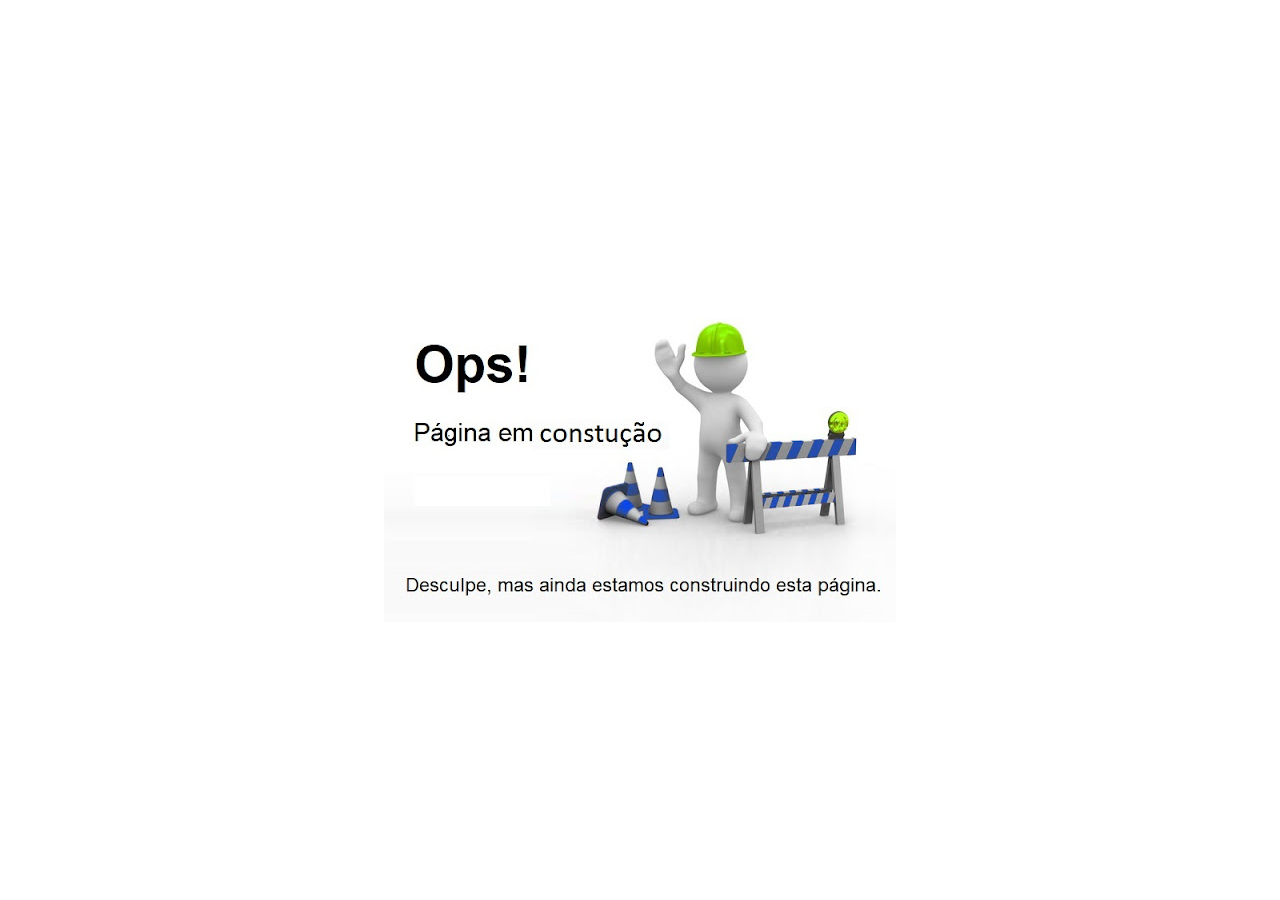
<file: coup/index.html>
<!DOCTYPE html>
<html>
<head>
<meta charset="UTF-8">
<meta name="viewport" content="width=device-width, initial-scale=1.0"> <title>coup</title>

<style>
    body {
        margin: 0;
        background: #fff;
        display: flex;
        justify-content: center;
        align-items: center;
        height: 100vh;
        overflow: hidden;
    }

    img {
        max-width: 90%;
        max-height: 90%;
        object-fit: contain; 
    }

    @media (max-width: 600px) {
        img {
            max-width: 100%; 
            max-height: 80vh; 
            width: auto;
            height: auto;
        }
    }
</style>
</head>

<body>

<img src="unnamed (2).jpg">

</body>
</html>
</file>
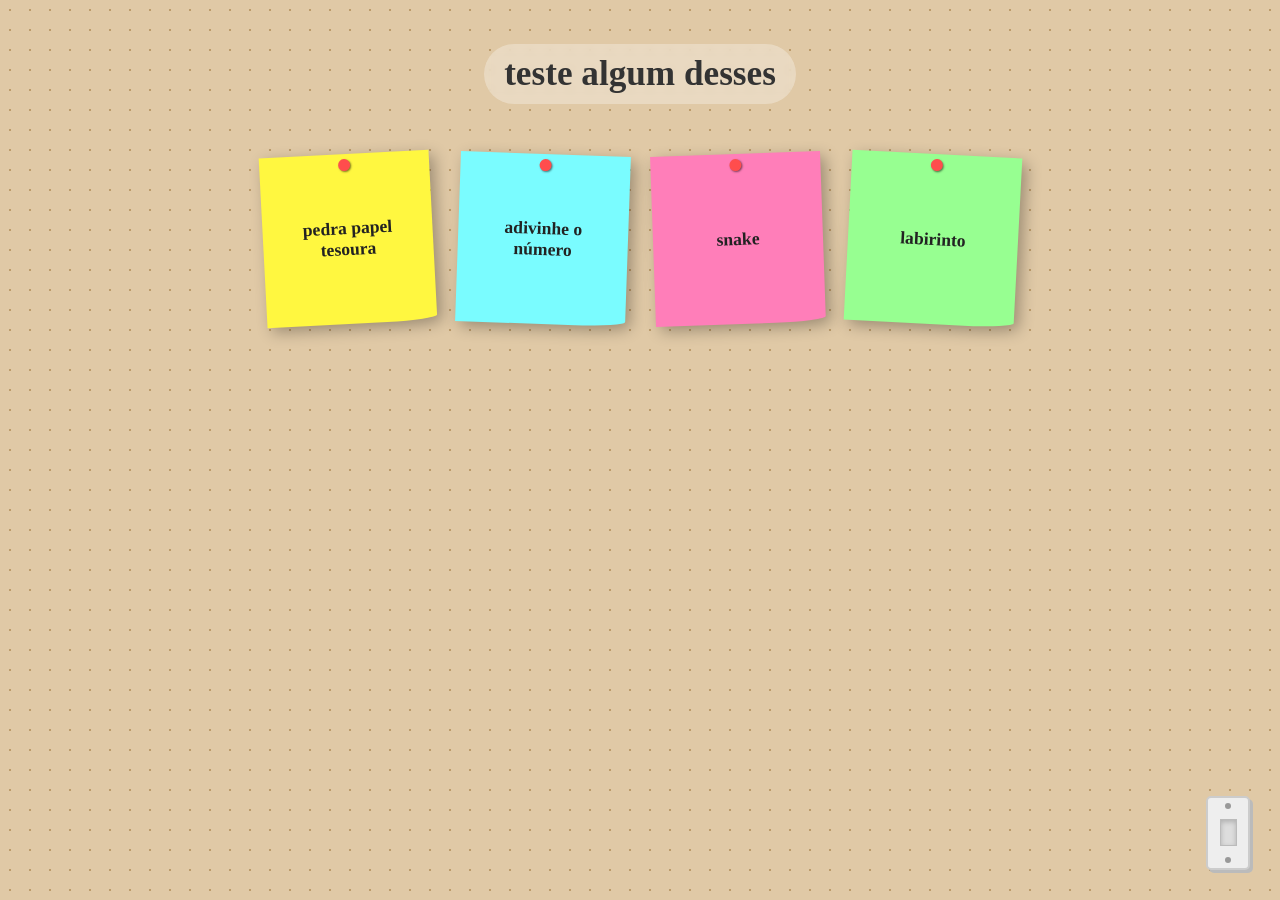
<file: joguinhos/index.html>
<!DOCTYPE html>
<html lang="pt-br">

<head>

<meta charset="UTF-8">
<meta name="viewport" content="width=device-width, initial-scale=1">

<title>joguinhos</title>
<link rel="icon" type="image/png" href="favicone.png">
<link rel="stylesheet" href="style.css">

</head>

<body>
<div id="switch-container" class="desktop-only">
    <div class="switch" onclick="toggleDarkness()">
        <div class="screw"></div>
        <div class="button"></div>
        <div class="screw"></div>
    </div>
</div>

<div id="overlay"></div>
<div id="flashlight"></div>
<h1>teste algum desses</h1>

<div class="wall">

<a class="postit" href="jogos/pedra.html">pedra papel tesoura</a>

<a class="postit" href="jogos/numero.html">adivinhe o número</a>

<a class="postit" href="jogos/snake.html">snake</a>

<a class="postit" href="jogos/labirinto.html">labirinto</a>

</div>
<script src="jogos.js"></script>
</body>
</html>
</file>
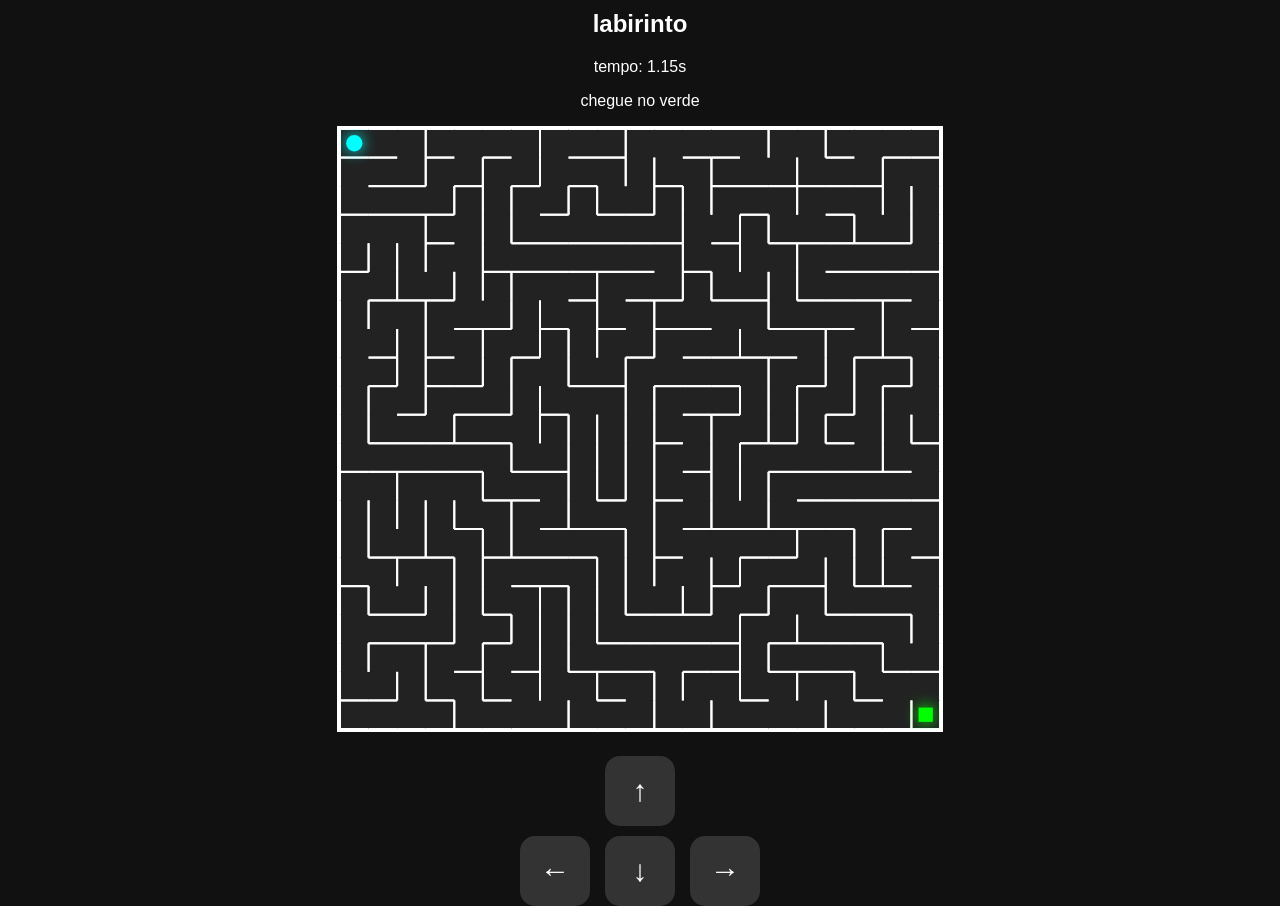
<file: joguinhos/jogos/labirinto.html>
<!DOCTYPE html>
<html>
<head>
<meta charset="UTF-8">
<title>labirinto</title>
<link rel="icon" type="image/png" href="labirinto.PNG">
<meta name="viewport" content="width=device-width, initial-scale=1.0">

<style>

body{
background:#111;
color:white;
text-align:center;
font-family:sans-serif;
margin:0;
}

h2{
margin-top:10px;
}

canvas{
background:#222;
border:3px solid white;
width:90vw;
height:90vw;
max-width:600px;
max-height:600px;
}

.controls{
margin-top:20px;
display:flex;
flex-direction:column;
align-items:center;
gap:10px;
}

.row{
display:flex;
gap:15px;
}

.controls button{
font-size:30px;
width:70px;
height:70px;
border-radius:15px;
border:none;
background:#333;
color:white;
}

.controls button:active{
background:#666;
}

</style>
</head>

<body>

<h2>labirinto</h2>

<p id="timer">tempo: 0.00s</p>
<p id="status">chegue no verde</p>

<canvas id="maze" width="600" height="600"></canvas>

<div class="controls">

<button onclick="move('up')">↑</button>

<div class="row">
<button onclick="move('left')">←</button>
<button onclick="move('down')">↓</button>
<button onclick="move('right')">→</button>
</div>

</div>

<script src="labirinto.js"></script>

</body>
</html>
</file>
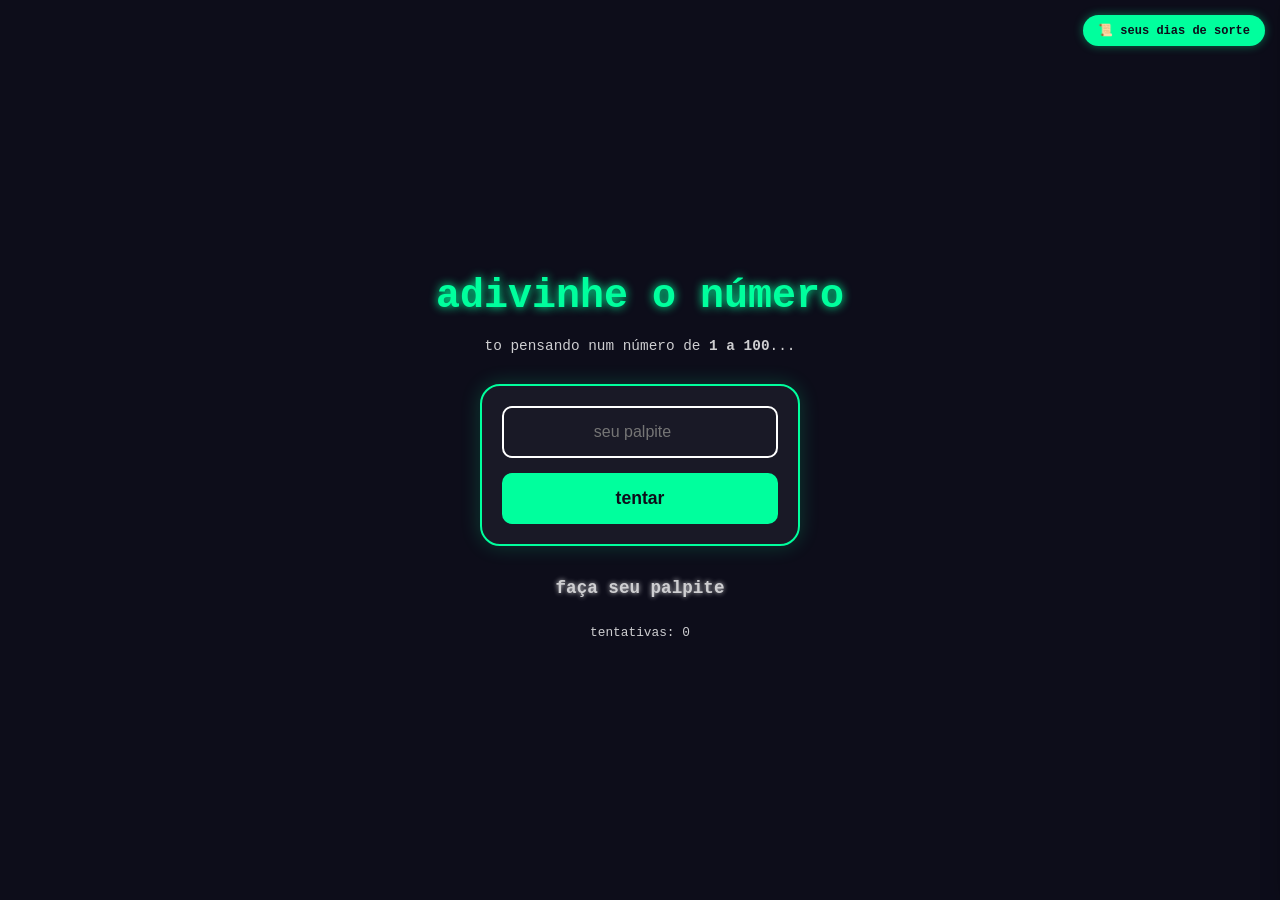
<file: joguinhos/jogos/numero.html>
<!DOCTYPE html>
<html lang="pt-br">
<head>

<meta charset="UTF-8">
<meta name="viewport" content="width=device-width, initial-scale=1.0">

<title>adivinhe o número</title>
<link rel="icon" type="image/png" href="numero.PNG">
<link rel="stylesheet" href="numero.css">

</head>

<body>

<h1>adivinhe o número</h1>

<p>to pensando num número de <b>1 a 100</b>...</p>

<div class="game">

<input type="number" id="guess" placeholder="seu palpite" min="1" max="100">

<button id="check">tentar</button>

</div>

<p id="hint">faça seu palpite</p>

<p id="tries">tentativas: 0</p>
<div id="toggleHistory">📜 seus dias de sorte</div>

<div id="historyMenu">
    <h3>seu histórico</h3>
    <div id="historyList"></div>
</div>
<script src="numero.js"></script>

</body>
</html>
</file>
<file: joguinhos/style.css>
:root {
    --bg-color: #e0c9a6; 
    --postit-yellow: #fff740;
    --postit-blue: #7afcff;
    --postit-pink: #ff7eb9;
    --postit-green: #97ff91;
}

body {
    font-family: 'Comic Sans MS', 'Chalkboard SE', cursive; 
    background-color: var(--bg-color);
    background-image: 
        radial-gradient(circle, #bc9b6a 1px, transparent 1px); 
    background-size: 20px 20px;
    margin: 0;
    padding: 20px;
    text-align: center;
    color: #333;
}

h1 {
    font-size: 2.2rem;
    background: rgba(255, 255, 255, 0.3);
    display: inline-block;
    padding: 10px 20px;
    border-radius: 50px;
    backdrop-filter: blur(5px);
    margin-bottom: 30px;
}

.wall {
    display: flex;
    flex-wrap: wrap;
    justify-content: center;
    gap: 25px;
    padding: 20px;
    max-width: 800px;
    margin: 0 auto;
}

.postit {
    width: 140px;
    height: 140px;
    padding: 15px;
    display: flex;
    align-items: center;
    justify-content: center;
    text-align: center;
    text-decoration: none;
    color: #222;
    font-weight: bold;
    font-size: 1.1rem;
    
    background: var(--postit-yellow);
    box-shadow: 5px 5px 15px rgba(0,0,0,0.3);
    position: relative;
    transition: all 0.3s ease;
    
    border-bottom-right-radius: 50px 5px;
}

.postit:nth-child(4n+1) { background: var(--postit-yellow); transform: rotate(-3deg); }
.postit:nth-child(4n+2) { background: var(--postit-blue); transform: rotate(2deg); }
.postit:nth-child(4n+3) { background: var(--postit-pink); transform: rotate(-2deg); }
.postit:nth-child(4n+4) { background: var(--postit-green); transform: rotate(3deg); }

.postit::before {
    content: "";
    position: absolute;
    top: 5px;
    left: 50%;
    transform: translateX(-50%);
    width: 12px;
    height: 12px;
    background: #ff4d4d;
    border-radius: 50%;
    box-shadow: 1px 1px 2px rgba(0,0,0,0.5);
    
}

.postit:hover {
    transform: scale(1.15) rotate(0deg) !important;
    z-index: 10;
    box-shadow: 10px 10px 20px rgba(0,0,0,0.4);
}

@media (max-width: 480px) {
    .postit {
        width: 110px;
        height: 110px;
        font-size: 0.9rem;
    }
    
    h1 {
        font-size: 1.5rem;
    }
}

#switch-container {
    position: fixed;
    bottom: 30px;
    right: 30px;
    z-index: 10000;
}

.switch {
    width: 40px;
    height: 70px;
    background: #eee;
    border: 2px solid #ccc;
    border-radius: 5px;
    display: flex;
    flex-direction: column;
    align-items: center;
    justify-content: space-around;
    cursor: pointer;
    box-shadow: 3px 3px 0px #bbb;
}

.screw {
    width: 6px;
    height: 6px;
    background: #999;
    border-radius: 50%;
}

.button {
    width: 15px;
    height: 25px;
    background: #ddd;
    border: 1px solid #bbb;
    box-shadow: inset 0 2px 5px rgba(0,0,0,0.2);
}


#flashlight {
    position: fixed;
    top: 0;
    left: 0;
    width: 100vw;
    height: 100vh;
    pointer-events: none;
    z-index: 9500; 
    display: none;
    opacity: 0; 
    
    background: radial-gradient(
        circle 180px at var(--x, 50%) var(--y, 50%),
        rgba(0,0,0,0) 0px,
        rgba(0,0,0,0) 100px,
        rgba(0,0,0,0.7) 160px,
        rgba(0,0,0,0.95) 220px,
        black 260px
    );
    
}
@media (max-width: 480px) {
    #flashlight {
        background: radial-gradient(
            circle 250px at var(--x, 50%) var(--y, 50%),
            transparent 0px,
            transparent 150px,
            rgba(0,0,0,0.9) 220px,
            black 300px
        );
    }
}
body.dark-mode #overlay { opacity: 1; }
body.dark-mode #flashlight { 
    display: block;
    opacity: 1; 
}
body.dark-mode .postit { box-shadow: 0 0 20px rgba(255, 255, 255, 0.1); }
body.dark-mode .postit:hover {
    box-shadow: 0 0 30px rgba(255, 255, 255, 0.5) !important;
}
</file>
<file: joguinhos/jogos/numero.css>
body {
    background: #0d0d1a;
    color: #00ff9d;
    font-family: 'Courier New', Courier, monospace;
    display: flex;
    flex-direction: column;
    align-items: center;
    justify-content: flex-start; 
    min-height: 100vh;
    margin: 0;
    padding: 60px 20px 20px 20px; 
    text-transform: lowercase;
    box-sizing: border-box;
    overflow-x: hidden;
}

h1 {
    font-size: 1.8rem; 
    text-shadow: 0 0 10px #00ff9d;
    margin-bottom: 5px;
    text-align: center;
}

p {
    color: #fff;
    opacity: 0.8;
    text-align: center;
    font-size: 0.9rem;
}

.game {
    background: rgba(255, 255, 255, 0.05);
    padding: 20px;
    border-radius: 20px;
    border: 2px solid #00ff9d;
    box-shadow: 0 0 20px rgba(0, 255, 157, 0.2);
    display: flex;
    flex-direction: column;
    gap: 15px;
    margin: 15px 0;
    width: 100%; 
    max-width: 320px; 
    box-sizing: border-box;
}

input {
    background: transparent;
    border: 2px solid #fff;
    border-radius: 10px;
    padding: 15px;
    color: #fff;
    font-size: 16px; 
    text-align: center;
    outline: none;
    transition: 0.3s;
    -webkit-appearance: none;
}

input:focus {
    border-color: #00ff9d;
    box-shadow: 0 0 10px #00ff9d;
}

button {
    background: #00ff9d;
    color: #0d0d1a;
    border: none;
    padding: 15px;
    border-radius: 10px;
    font-weight: bold;
    font-size: 1.1rem;
    cursor: pointer;
    transition: 0.3s;
    touch-action: manipulation;
}

button:active {
    transform: scale(0.95); 
}

#hint {
    font-size: 1.1rem;
    font-weight: bold;
    min-height: 1.5rem;
    color: #fff;
    text-shadow: 0 0 5px #fff;
    text-align: center;
}

#tries {
    font-size: 0.8rem;
    margin-top: 5px;
}

#historyMenu {
    position: fixed;
    right: -280px; 
    top: 0;
    width: 260px;
    height: 100%;
    background: #111122;
    border-left: 2px solid #00ff9d;
    padding: 25px;
    transition: transform 0.3s ease-in-out;
    z-index: 1000;
    box-shadow: -10px 0 20px rgba(0,0,0,0.7);
    box-sizing: border-box;
}

#historyMenu.open {
    transform: translateX(-280px);
}

#toggleHistory {
    position: fixed;
    right: 15px;
    top: 15px;
    background: #00ff9d;
    color: #0d0d1a;
    padding: 8px 15px;
    border-radius: 20px;
    font-size: 0.75rem;
    font-weight: bold;
    cursor: pointer;
    z-index: 1100;
    box-shadow: 0 0 10px rgba(0,255,157,0.4);
}

.history-item {
    display: flex;
    justify-content: space-between;
    font-size: 0.85rem;
    margin-bottom: 12px;
    padding-bottom: 8px;
    border-bottom: 1px dashed rgba(0, 255, 157, 0.2);
}

@media (max-width: 350px) {
    h1 { font-size: 1.5rem; }
    .game { padding: 15px; }
}

@media (min-width: 600px) {
    body { justify-content: center; padding-top: 20px; }
    h1 { font-size: 2.5rem; }
}
</file>
